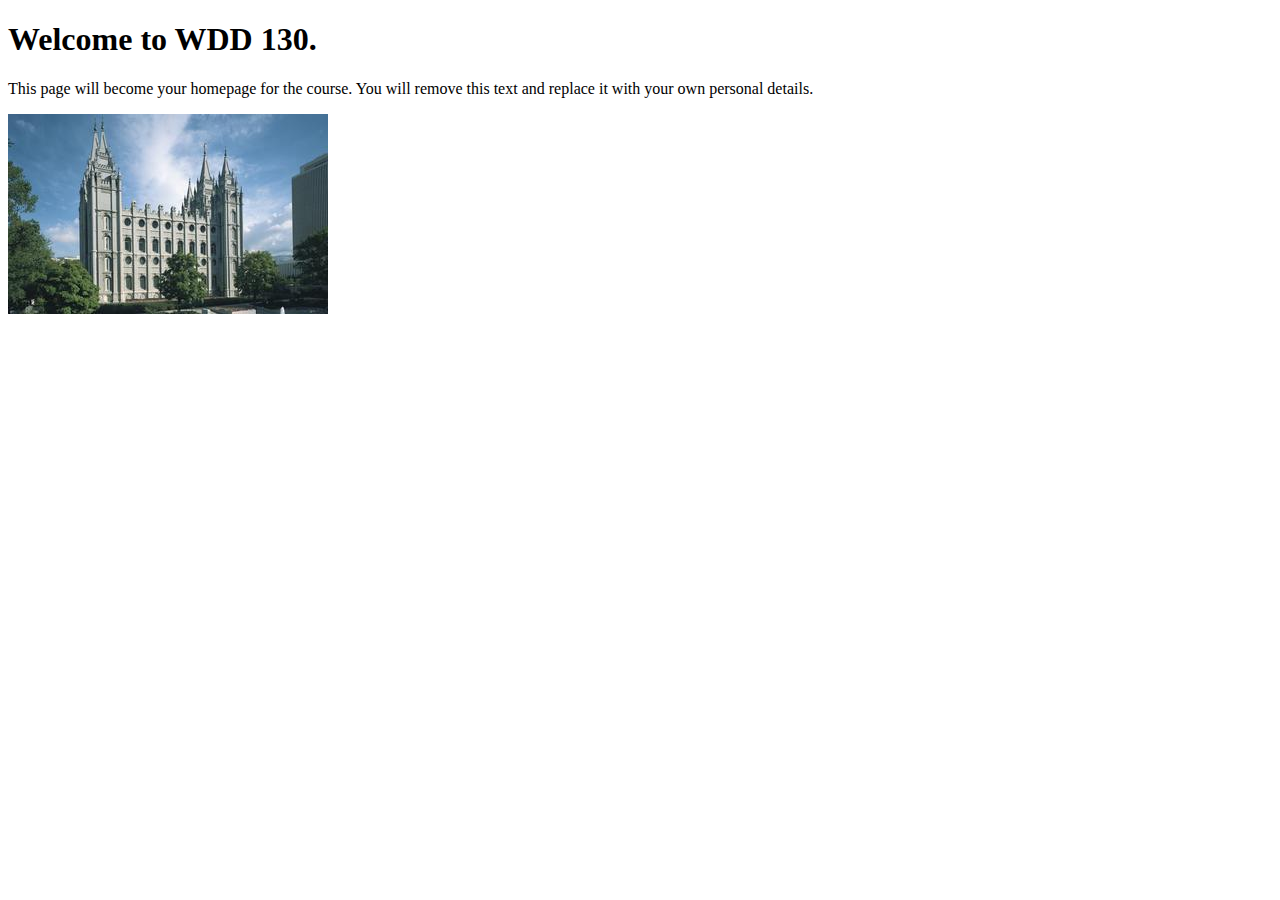
<file: index.html>
<!DOCTYPE html>
<html lang="en">
<head>
    <meta charset="UTF-8">
    <meta name="viewport" content="width=device-width, initial-scale=1.0">
    <title>WDD 130 | Personal Homepage</title>
</head>
<body>
    <h1>Welcome to WDD 130.</h1>
    <p>This page will become your homepage for the course. You will remove this text and replace it with your own personal details.</p>

    <img src="images/salt-lake-temple.jpg" alt="The Salt Lake Temple.">
</body>
</html>
</file>
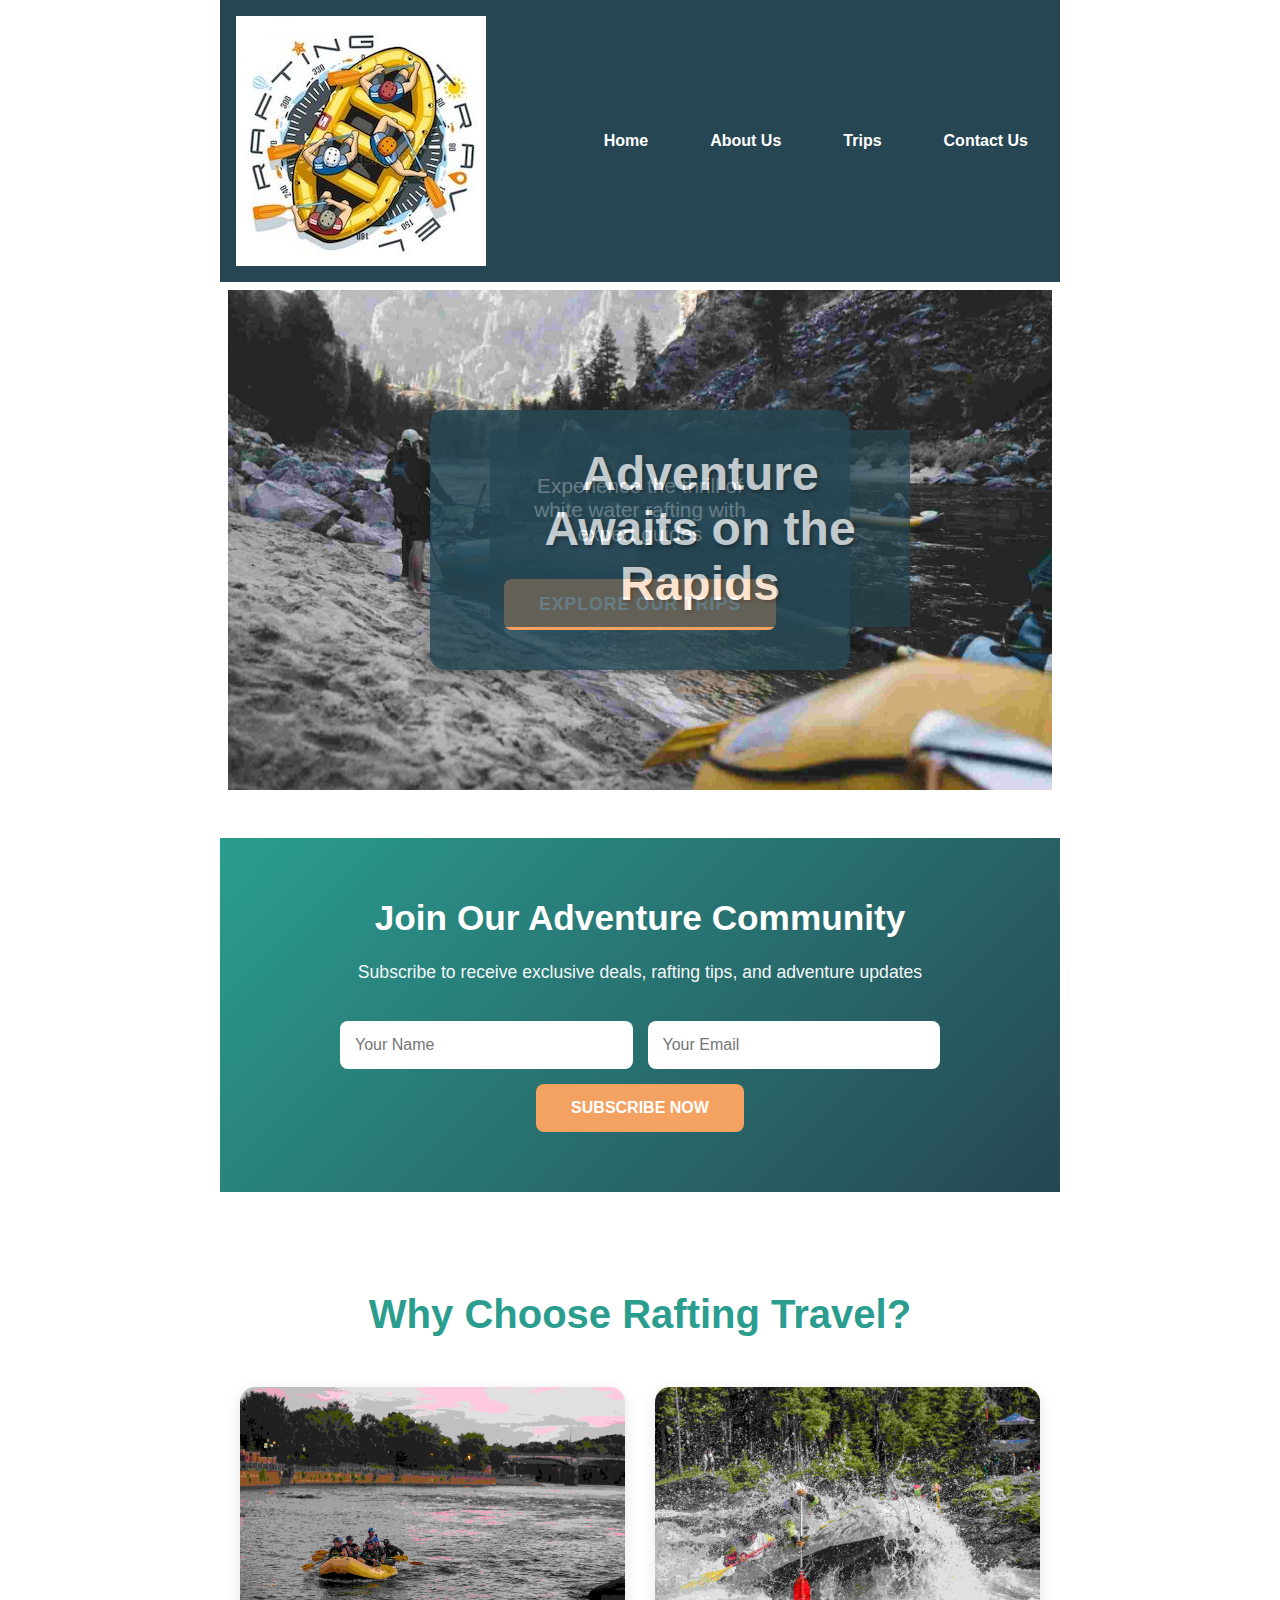
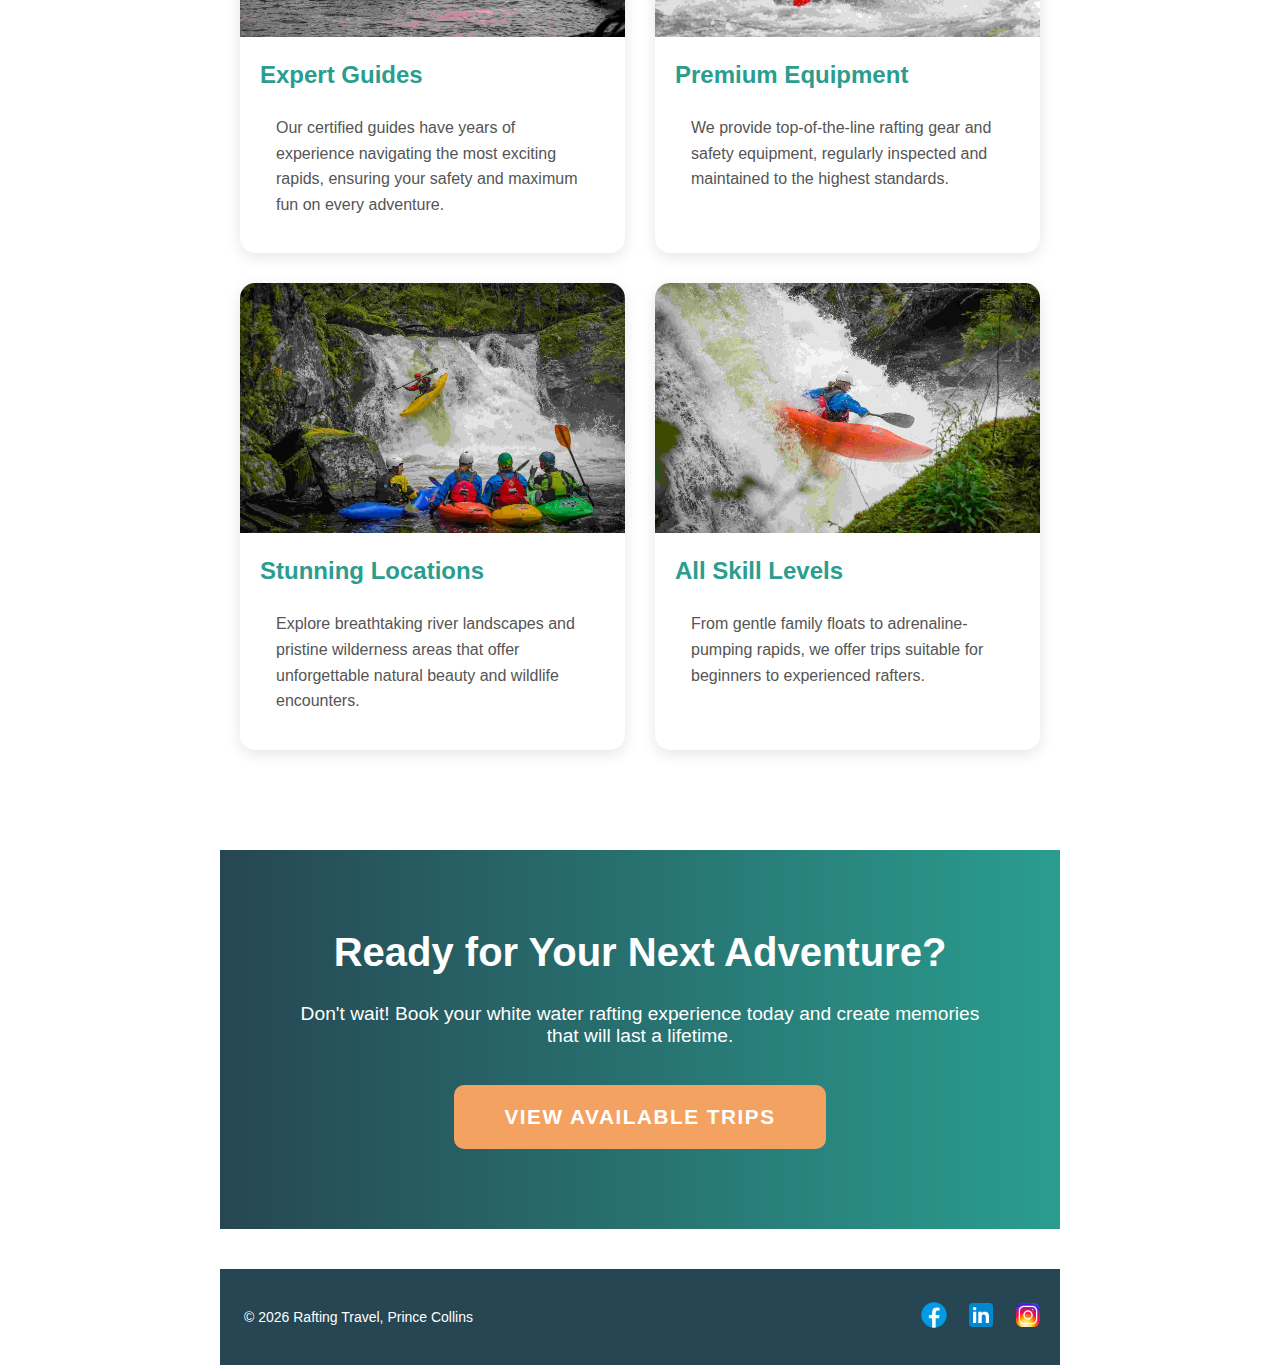
<file: wwr/index.html>
<!DOCTYPE html>
<html lang="en">

<head>
    <meta charset="UTF-8">
    <meta name="viewport" content="width=device-width, initial-scale=1.0">
    <meta name="description" content="Experience thrilling white water rafting adventures with Rafting Travel. Book your unforgettable river journey today in Kolob, California.">
    <meta name="author" content="Prince Collins">
    <title>Home - Rafting Travel</title>
    <link rel="stylesheet" href="styles/rafting.css">
</head>

<body>
    <header>
        <img src="images/imageslogo.png.jpg" alt="Rafting Company Logo">
        <nav>
            <ul>
                <li><a href="index.html">Home</a></li>
                <li><a href="about.html">About Us</a></li>
                <li><a href="trips.html">Trips</a></li>
                <li><a href="contact.html">Contact Us</a></li>
            </ul>
        </nav>
    </header>

    <main>
        <section class="hero-home">
            <img src="images/imagesheroimage.jpg.jpg" alt="Exciting white water rafting adventure">
            <div class="hero-content">
                <h1>Adventure Awaits on the Rapids</h1>
                <p>Experience the thrill of white water rafting with expert guides</p>
                <a href="trips.html" class="cta-button">Explore Our Trips</a>
            </div>
        </section>

        <section class="newsletter">
            <h2>Join Our Adventure Community</h2>
            <p>Subscribe to receive exclusive deals, rafting tips, and adventure updates</p>
            <form class="newsletter-form">
                <input type="text" id="subscriber-name" name="subscriber-name" placeholder="Your Name" required>
                <input type="email" id="subscriber-email" name="subscriber-email" placeholder="Your Email" required>
                <button type="submit">Subscribe Now</button>
            </form>
        </section>

        <section class="features">
            <h2>Why Choose Rafting Travel?</h2>
            <div class="features-grid">
                <div class="feature-card">
                    <img src="images/Big Mallard.jpg" alt="Professional rafting guides">
                    <h3>Expert Guides</h3>
                    <p>Our certified guides have years of experience navigating the most exciting rapids, ensuring your safety and maximum fun on every adventure.</p>
                </div>
                <div class="feature-card">
                    <img src="images/Half day adventure.jpg" alt="Top quality rafting equipment">
                    <h3>Premium Equipment</h3>
                    <p>We provide top-of-the-line rafting gear and safety equipment, regularly inspected and maintained to the highest standards.</p>
                </div>
                <div class="feature-card">
                    <img src="images/Big catch.jpg" alt="Scenic river locations">
                    <h3>Stunning Locations</h3>
                    <p>Explore breathtaking river landscapes and pristine wilderness areas that offer unforgettable natural beauty and wildlife encounters.</p>
                </div>
                <div class="feature-card">
                    <img src="images/Fever.jpg" alt="Family-friendly rafting">
                    <h3>All Skill Levels</h3>
                    <p>From gentle family floats to adrenaline-pumping rapids, we offer trips suitable for beginners to experienced rafters.</p>
                </div>
            </div>
        </section>

        <section class="cta-section">
            <div class="cta-content">
                <h2>Ready for Your Next Adventure?</h2>
                <p>Don't wait! Book your white water rafting experience today and create memories that will last a lifetime.</p>
                <a href="trips.html" class="cta-button-large">View Available Trips</a>
            </div>
        </section>
    </main>

    <footer>
        <p>&copy; 2026 Rafting Travel, Prince Collins</p>
        <nav class="socialmedia">
            <a href="https://facebook.com">
                <img src="images/imagesfacebook.svg.png" alt="Facebook Icon">
            </a>
            <a href="https://linkedin.com">
                <img src="images/imageslinkedin.svg.png" alt="LinkedIn Icon">
            </a>
            <a href="https://instagram.com">
                <img src="images/imagesinstagram.svg.png" alt="Instagram Icon">
            </a>
        </nav>
    </footer>
</body>

</html>
</file>
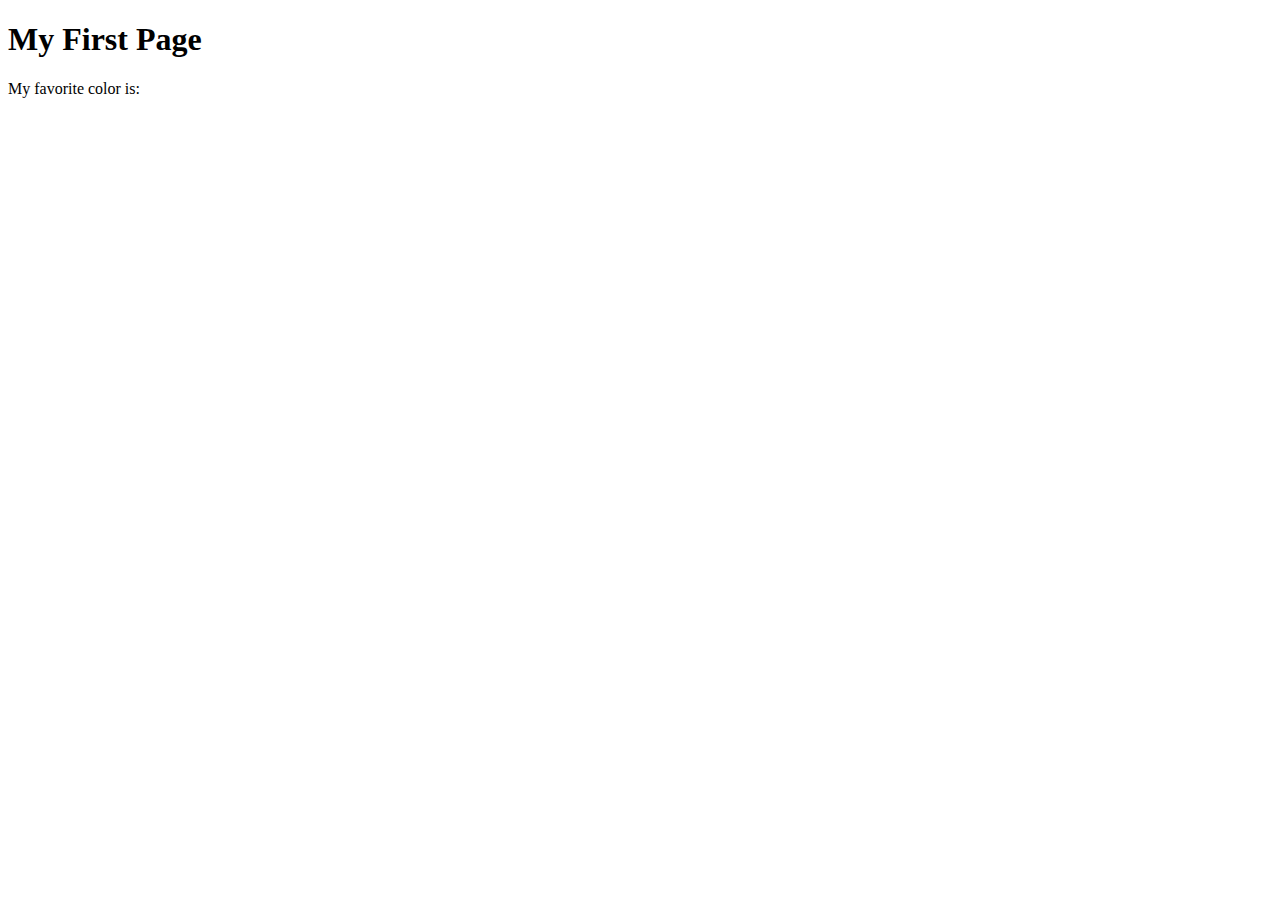
<file: week01/first-page.html>
<!DOCTYPE html>
<html lang="en">
<head>
    <meta charset="UTF-8">
    <meta name="viewport" content="width=device-width, initial-scale=1.0">
    <title>My First Page</title>
</head>
<body>
    <h1>My First Page</h1>
    <p>My favorite color is: </p>
</body>
</html>
</file>
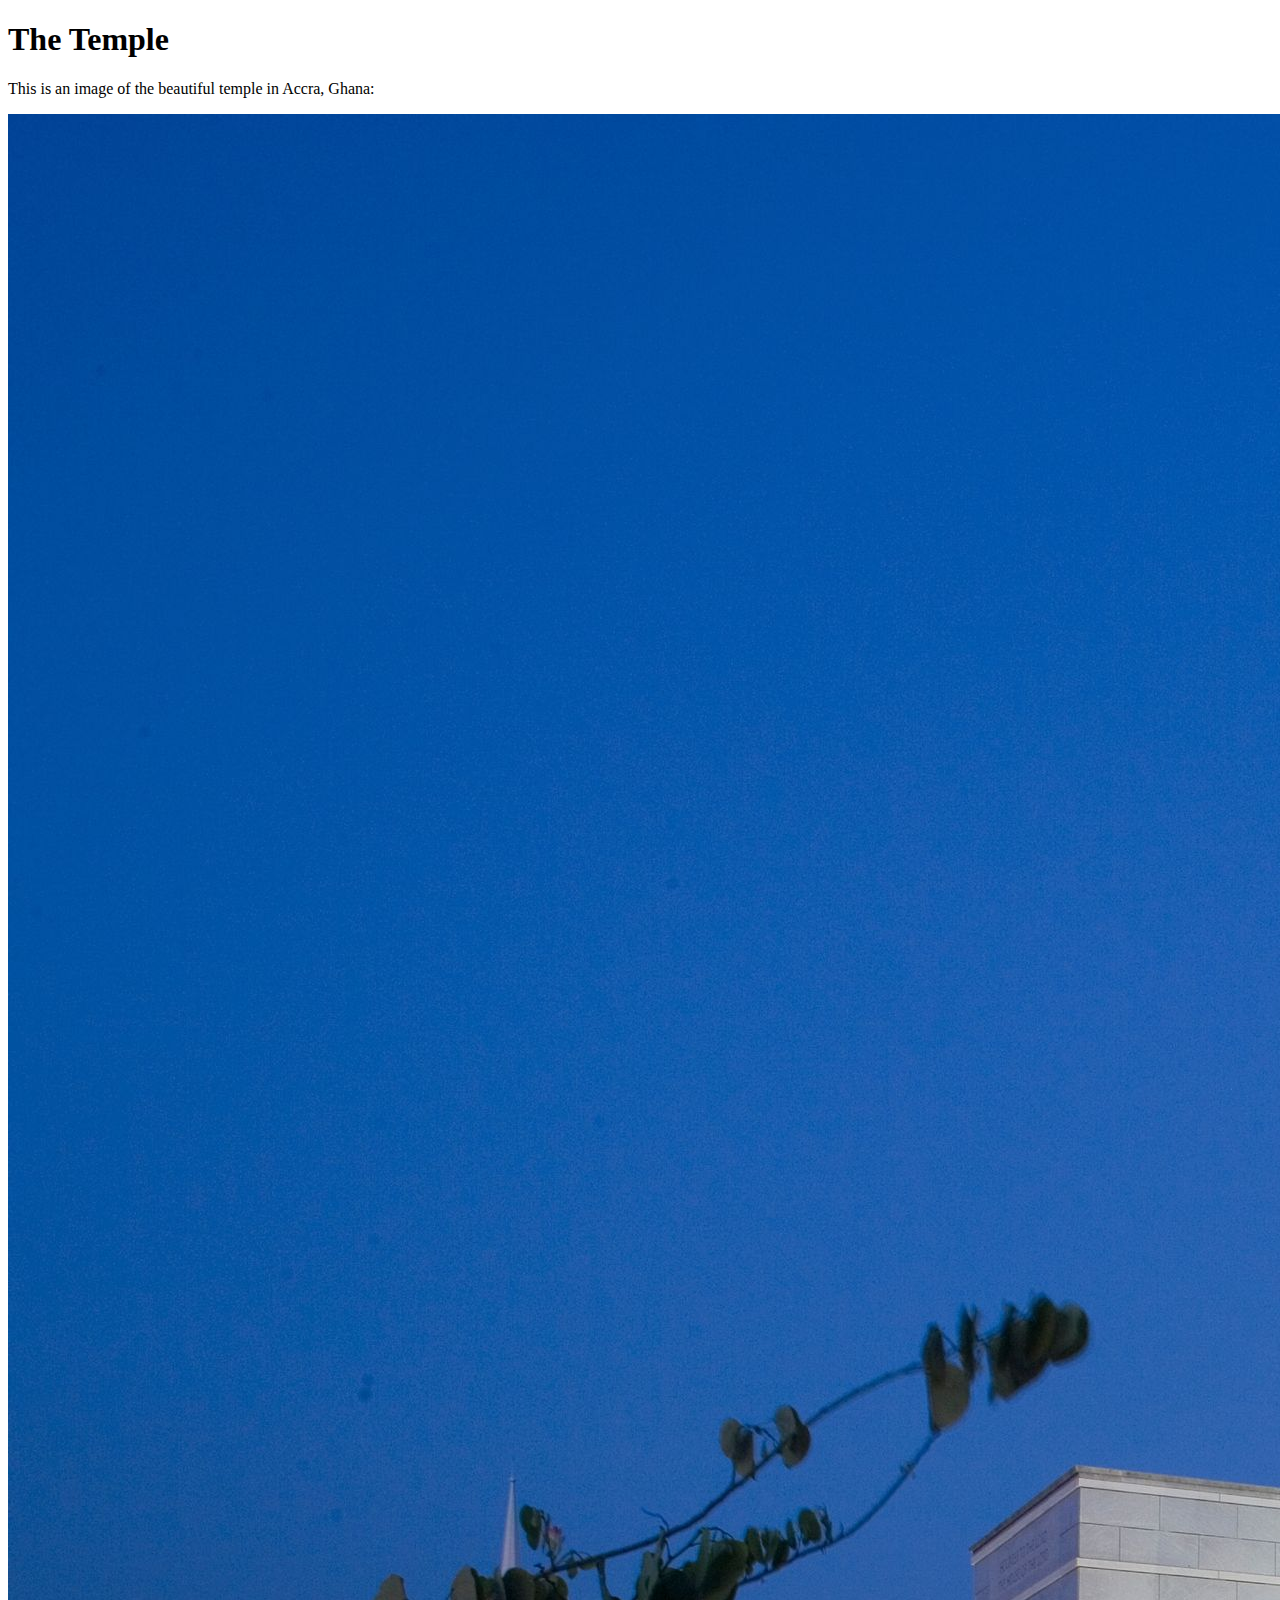
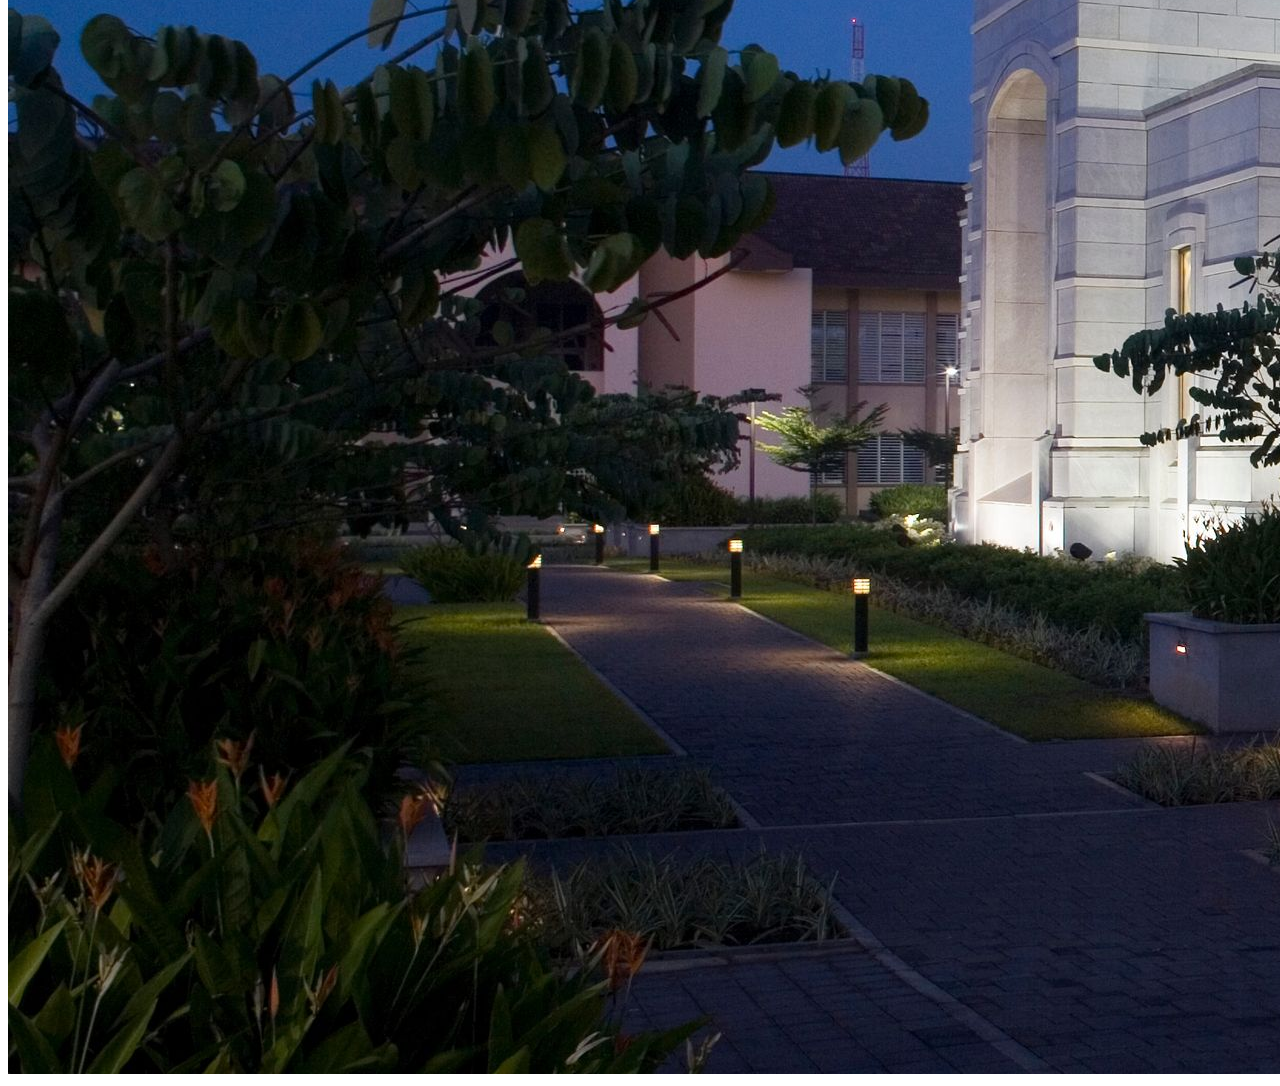
<file: week01/images.html>
<!DOCTYPE html>
<html lang="en">
<head>
    <meta charset="UTF-8">
    <meta name="viewport" content="width=device-width, initial-scale=1.0">
    <title>Temple Image</title>
</head>
<body>
    <h1>The Temple</h1>
    <p>This is an image of the beautiful temple in Accra, Ghana:</p>
    <img src="images/temple-large.jpeg" alt="The Accra Ghana Temple">
    
</body>
</html>
</file>
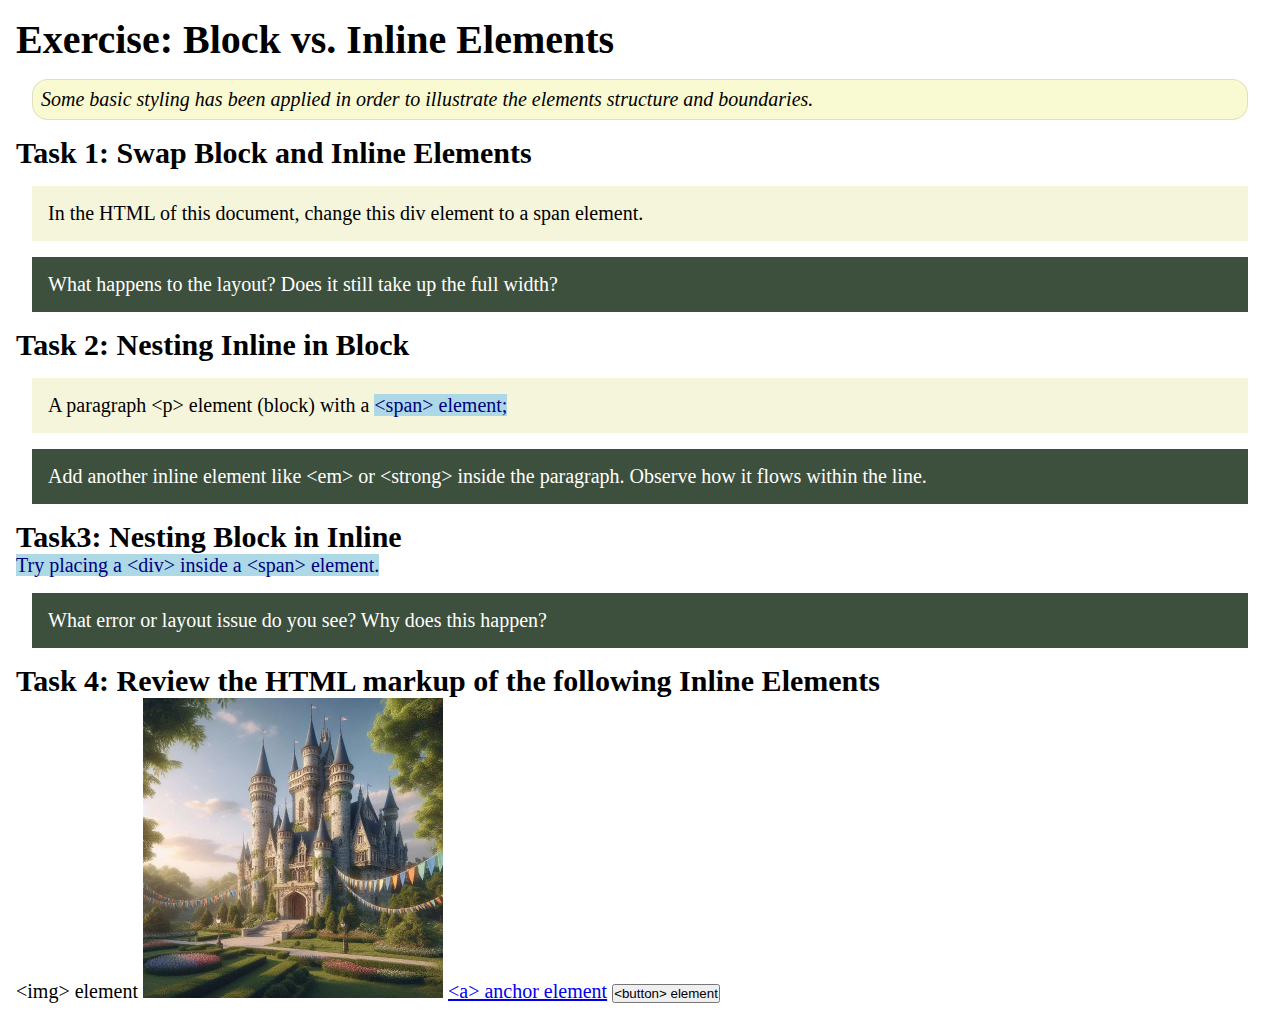
<file: week02/block-vs-inline.html>
<!DOCTYPE html>
<html lang="en">

<head>
    <meta charset="UTF-8">
    <meta name="viewport" content="width=device-width, initial-scale=1.0">
    <title>Exercise: Block vs. Inline Elements</title>
    <link rel="stylesheet" href="styles/block-vs-inline.css">
</head>

<body>
    <main>
        <h1>Exercise: Block vs. Inline Elements</h1>
        <p class="note">Some basic styling has been applied in order to illustrate the elements structure and
            boundaries.</p>

        <h2>Task 1: Swap Block and Inline Elements</h2>
        <div>In the HTML of this document, change this div element to a span element.</div>

        <p class="question">What happens to the layout? Does it still take up the full width?</p>

        <h2>Task 2: Nesting Inline in Block</h2>
        <p>A paragraph &lt;p&gt; element (block) with a <span>&lt;span&gt; element;</span></p>
        <p class="question">Add another inline element like &lt;em&gt; or &lt;strong&gt; inside the paragraph. Observe
            how it flows within the line.</p>

        <h2>Task3: Nesting Block in Inline</h2>
        <span>Try placing a &lt;div&gt; inside a &lt;span&gt; element.</span>
            <p class="question">What error or layout issue do you see? Why does this happen?</p>


            <h2>Task 4: Review the HTML markup of the following Inline Elements</h2>
        &lt;img&gt; element
        <img src="images/castle.webp" alt="placeholder image (images are inline)" width="300" height="300">
        <a href="https://churchofjesuschrist.org">&lt;a&gt; anchor element</a>
        <button type="button">&lt;button&gt; element</button>
    </main>
</body>

</html>
</file>
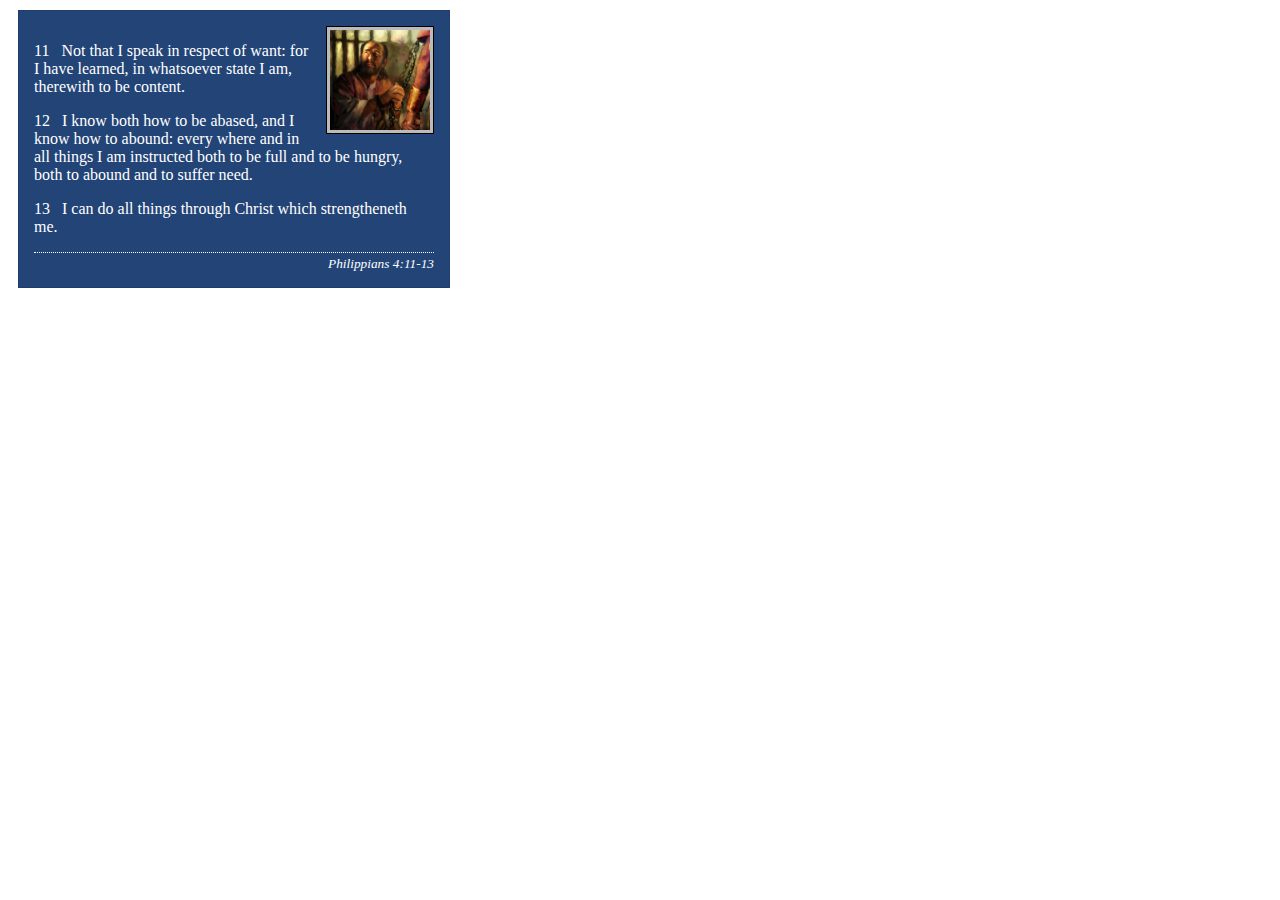
<file: week02/box-model-solution.html>
<!DOCTYPE html>
<html lang="en">
<head>
    <meta charset="UTF-8">
    <meta name="viewport" content="width=device-width, initial-scale=1.0">
    <title>Box Model Activity</title>
    <link rel="stylesheet" href="styles/box-model-solution.css">
</head>
<body>
    <main>
        <div class="callout">
            <img src="images/apostle-paul-imprisoned.webp" alt="Paul the Apostle - Imprisoned in Rome" width="200" height="200">
            <blockquote>
                <p>11 &nbsp; Not that I speak in respect of want: for I have learned, in whatsoever state I am, therewith to be content.</p>
                <p>12 &nbsp; I know both how to be abased, and I know how to abound: every where and in all things I am instructed both to be full and to be hungry, both to abound and to suffer need.</p>
                <p>13 &nbsp; I can do all things through Christ which strengtheneth me.</p>
            </blockquote>
            <cite>Philippians 4:11-13</cite>
        </div>
    </main>
</body>
</html>
</file>
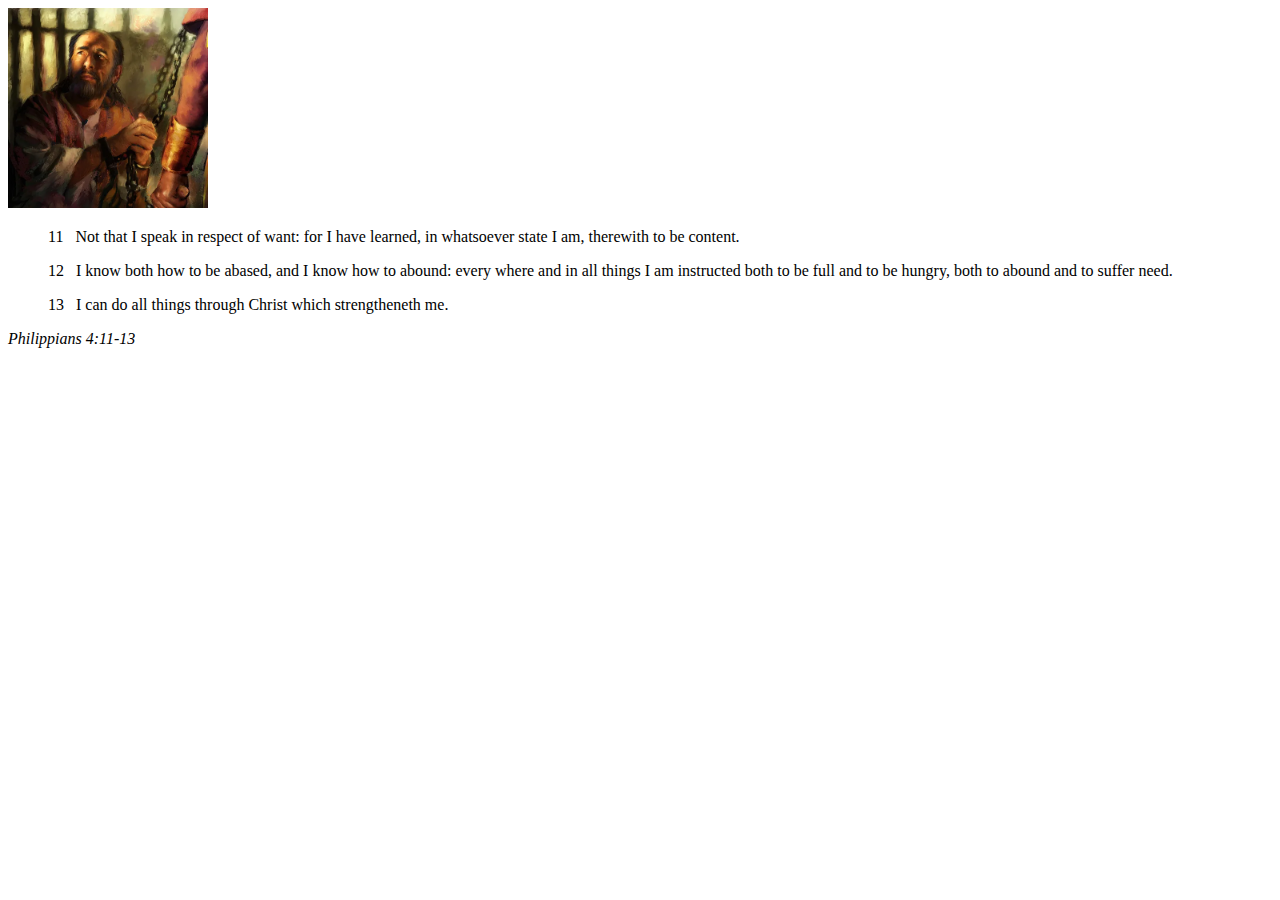
<file: week02/box-model.html>
<!DOCTYPE html>
<html lang="en">
<head>
    <meta charset="UTF-8">
    <meta name="viewport" content="width=device-width, initial-scale=1.0">
    <title>Box Model Activity</title>
</head>
<body>
    <main>
        <div class="callout">
            <img src="images/apostle-paul-imprisoned.webp" alt="Paul the Apostle - Imprisoned in Rome" width="200" height="200">
            <blockquote>
                <p>11 &nbsp; Not that I speak in respect of want: for I have learned, in whatsoever state I am, therewith to be content.</p>
                <p>12 &nbsp; I know both how to be abased, and I know how to abound: every where and in all things I am instructed both to be full and to be hungry, both to abound and to suffer need.</p>
                <p>13 &nbsp; I can do all things through Christ which strengtheneth me.</p>
            </blockquote>
            <cite>Philippians 4:11-13</cite>
        </div>
    </main>
</body>
</html>
</file>
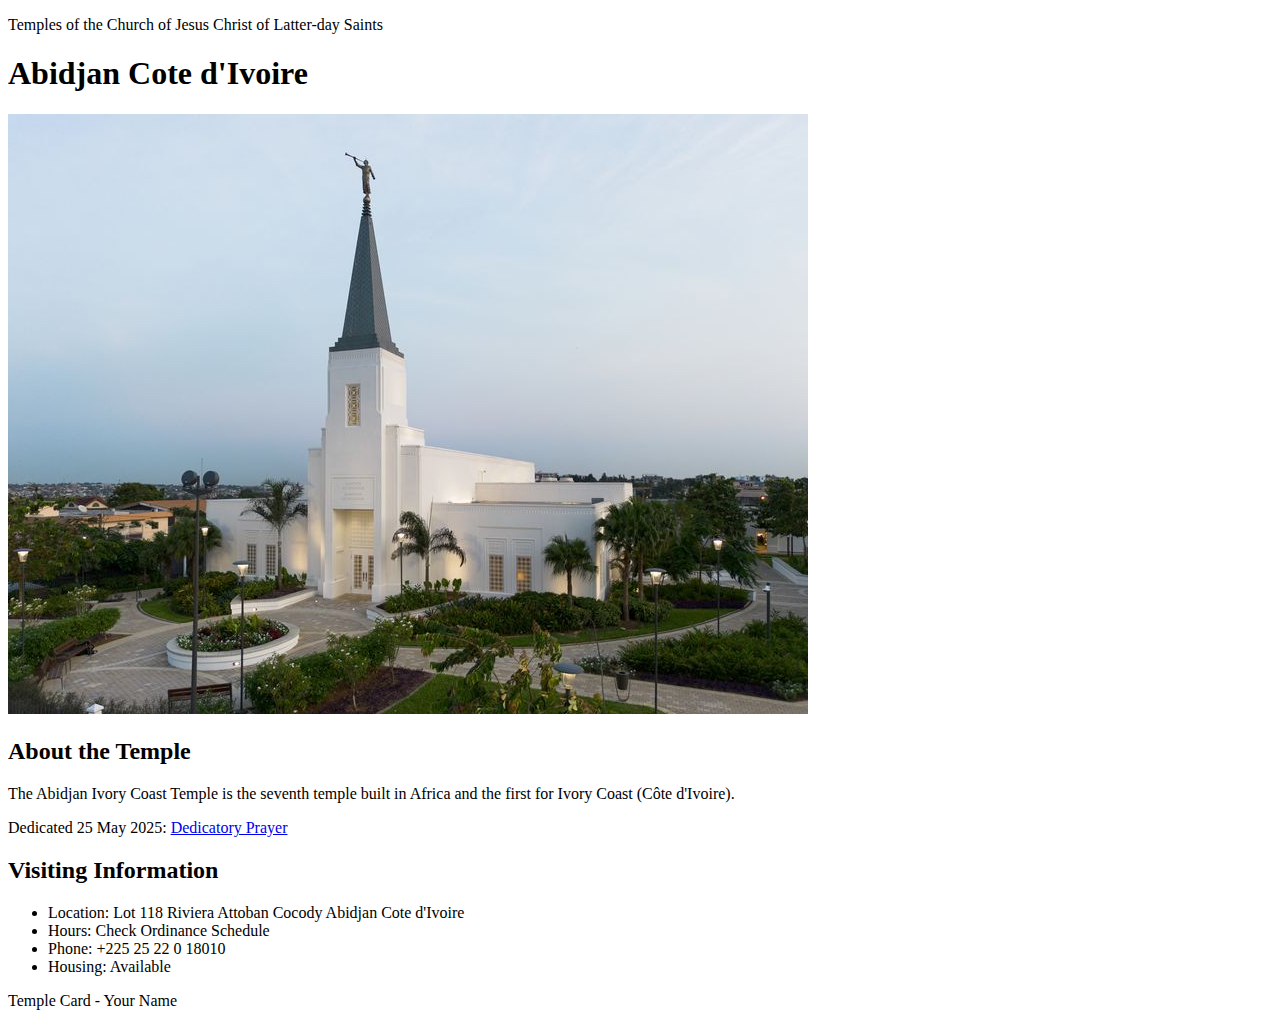
<file: week02/temple.html>
<!DOCTYPE html>
<html lang="en">

<head>
    <meta charset="UTF-8">
    <meta name="viewport" content="width=device-width, initial-scale=1.0">
    <title>Temple Card - Abidjan Cote d'Ivoire</title>
</head>

<body>
    <header>
        <p>Temples of the Church of Jesus Christ of Latter-day Saints</p>
    </header>
    <main>
        <h1>Abidjan Cote d'Ivoire</h1>
        <picture>
            <img src="images/abidjan-ivory-coast.jpeg" alt="Abidjan Cote d'Ivoire Temple">
        </picture>
        <section>
            <h2>About the Temple</h2>
            <p>The Abidjan Ivory Coast Temple is the seventh temple built in Africa and the first for Ivory Coast (Côte
                d'Ivoire).</p>
            <p>Dedicated 25 May 2025: <a
                    href="https://www.churchofjesuschrist.org/temples/dedicatory-prayer/abidjan-ivory-coast-temple/2025-05-25?lang=eng"
                    target="_blank" rel="noopener noreferrer">Dedicatory Prayer</a></p>
        </section>
        <section>
            <h2>Visiting Information</h2>
            <ul>
                <li>Location: Lot 118 Riviera Attoban Cocody Abidjan Cote d'Ivoire</li>
                <li>Hours: Check Ordinance Schedule</li>
                <li>Phone: +225 25 22 0 18010</li>
                <li>Housing: Available</li>
            </ul>
        </section>
    </main>
    <footer>
        <p>Temple Card - Your Name</p>
    </footer>
</body>

</html>
</file>
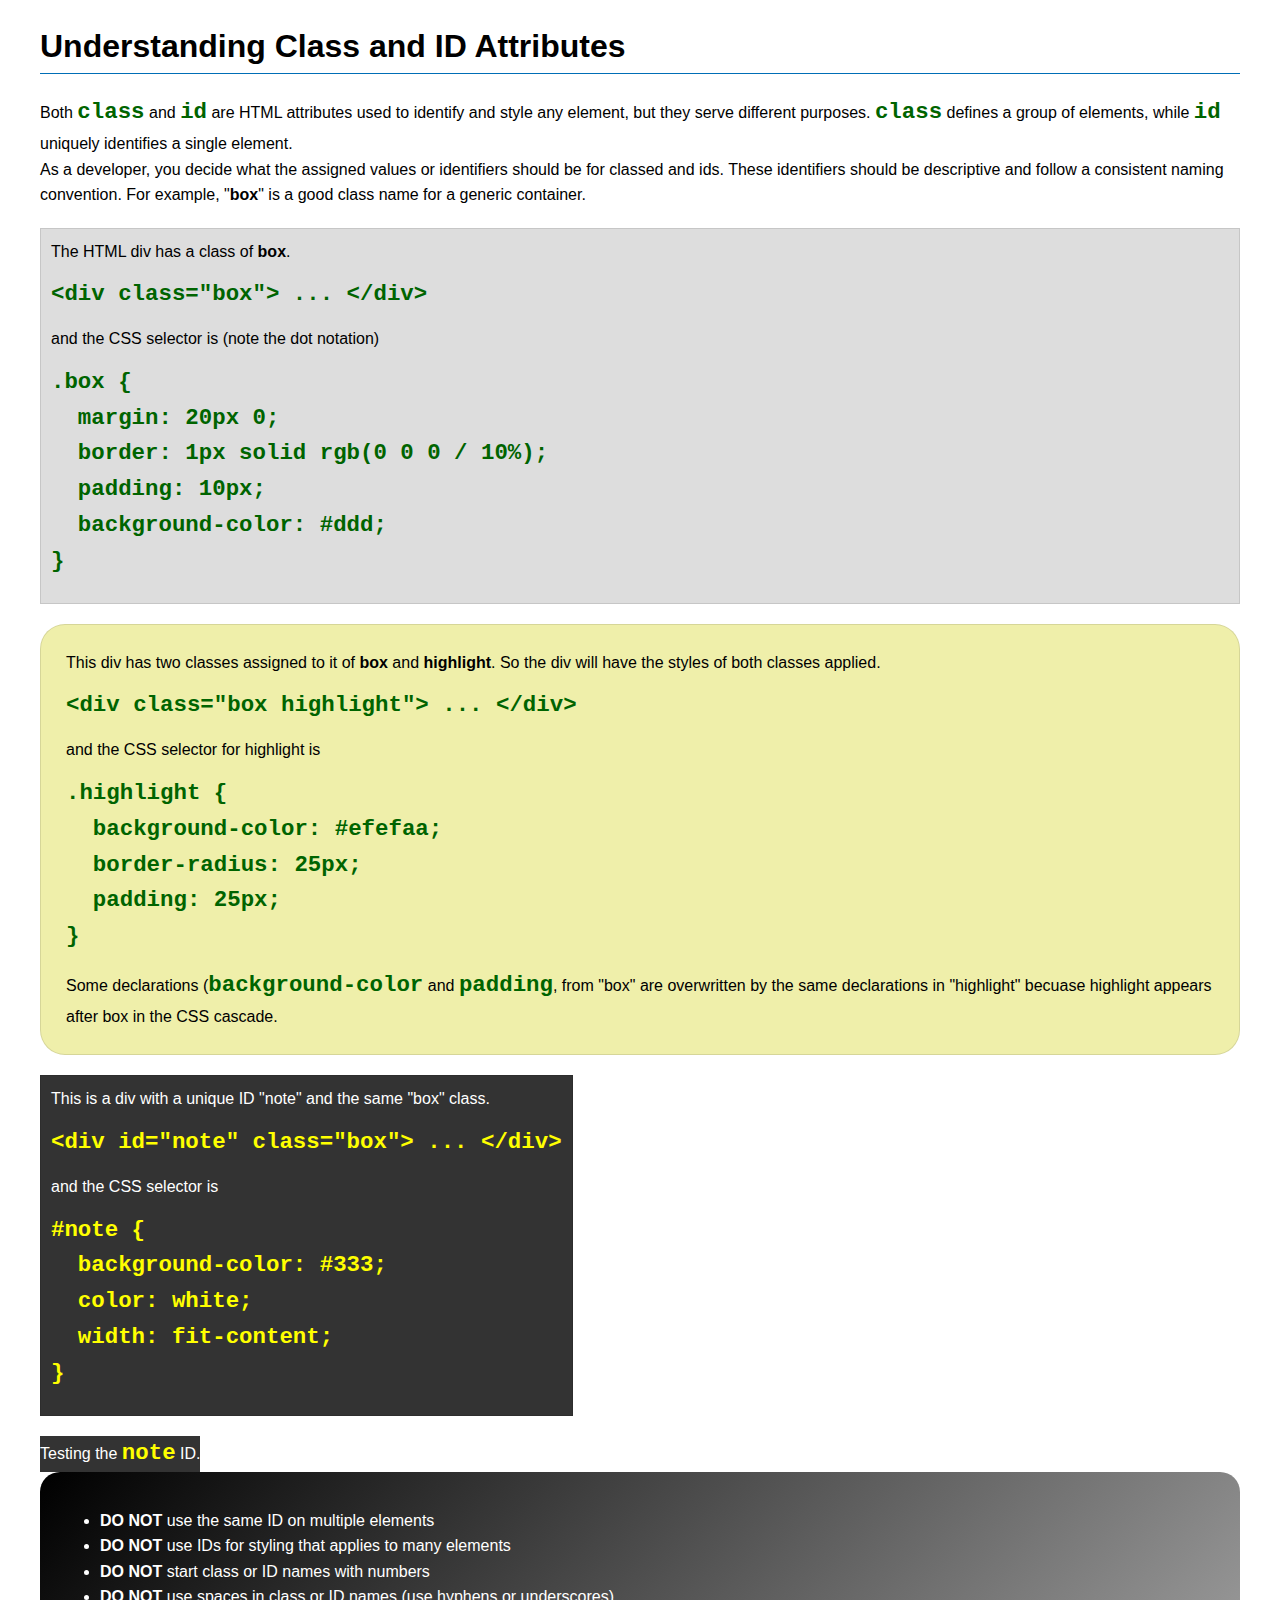
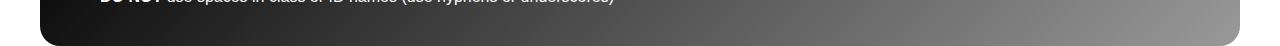
<file: week03/class-and-id.html>
<!DOCTYPE html>
<html lang="en">

<head>
    <meta charset="UTF-8">
    <meta name="viewport" content="width=device-width, initial-scale=1.0">
    <title>Class vs ID Attributes</title>
    <link rel="stylesheet" href="styles/class-and-id.css">
</head>

<body>
    <h1>Understanding Class and ID Attributes</h1>
    <p>Both <code>class</code> and <code>id</code> are HTML attributes used to identify and style any element, but they
        serve different purposes. <code>class</code> defines a group of elements, while <code>id</code> uniquely
        identifies a single element.</p>
    <p>As a developer, you decide what the assigned values or identifiers should be for classed and ids. These
        identifiers should be
        descriptive and follow a consistent naming convention. For example, "<strong>box</strong>" is a good class name
        for a generic container.</p>
    <div class="box">
        <p>The HTML div has a class of <strong>box</strong>.</p>
        <pre><code class="html">&lt;div class="box"&gt; ... &lt;/div&gt;</code></pre>
        and the CSS selector is (note the dot notation)
        <pre><code class="css">.box {
  margin: 20px 0;
  border: 1px solid rgb(0 0 0 / 10%);
  padding: 10px;
  background-color: #ddd; 
}</code></pre>
    </div>

    <div class="box highlight">
        <p>This div has two classes assigned to it of <strong>box</strong> and <strong>highlight</strong>. So the div
            will have the styles of both classes applied.</p>
        <pre><code class="html">&lt;div class="box highlight"&gt; ... &lt;/div&gt;</code></pre>
        and the CSS selector for highlight is
        <pre><code class="css">.highlight {
  background-color: #efefaa;
  border-radius: 25px;
  padding: 25px;
}</code></pre>
<p>Some declarations (<code>background-color</code> and <code>padding</code>, from "box" are overwritten by the same declarations in "highlight" becuase highlight appears after box in the CSS cascade.</p>
    </div>

    <div id="note" class="box">
        <p>This is a div with a unique ID "note" and the same "box" class.</p>
        <pre><code class="html">&lt;div id="note" class="box"&gt; ... &lt;/div&gt;</code></pre>
        and the CSS selector is
        <pre><code class="css">#note {
  background-color: #333;
  color: white;
  width: fit-content;
}</code></pre>
    </div>

    <div id="note">
        <p>Testing the <code>note</code> ID.</p>
    </div>

    <section id="best-practice">
        <ul>
            <li><strong>DO NOT</strong> use the same ID on multiple elements</li>
            <li><strong>DO NOT</strong> use IDs for styling that applies to many elements</li>
            <li><strong>DO NOT</strong> start class or ID names with numbers</li>
            <li><strong>DO NOT</strong> use spaces in class or ID names (use hyphens or underscores)</li>
        </ul>
    </section>




</body>

</html>
</file>
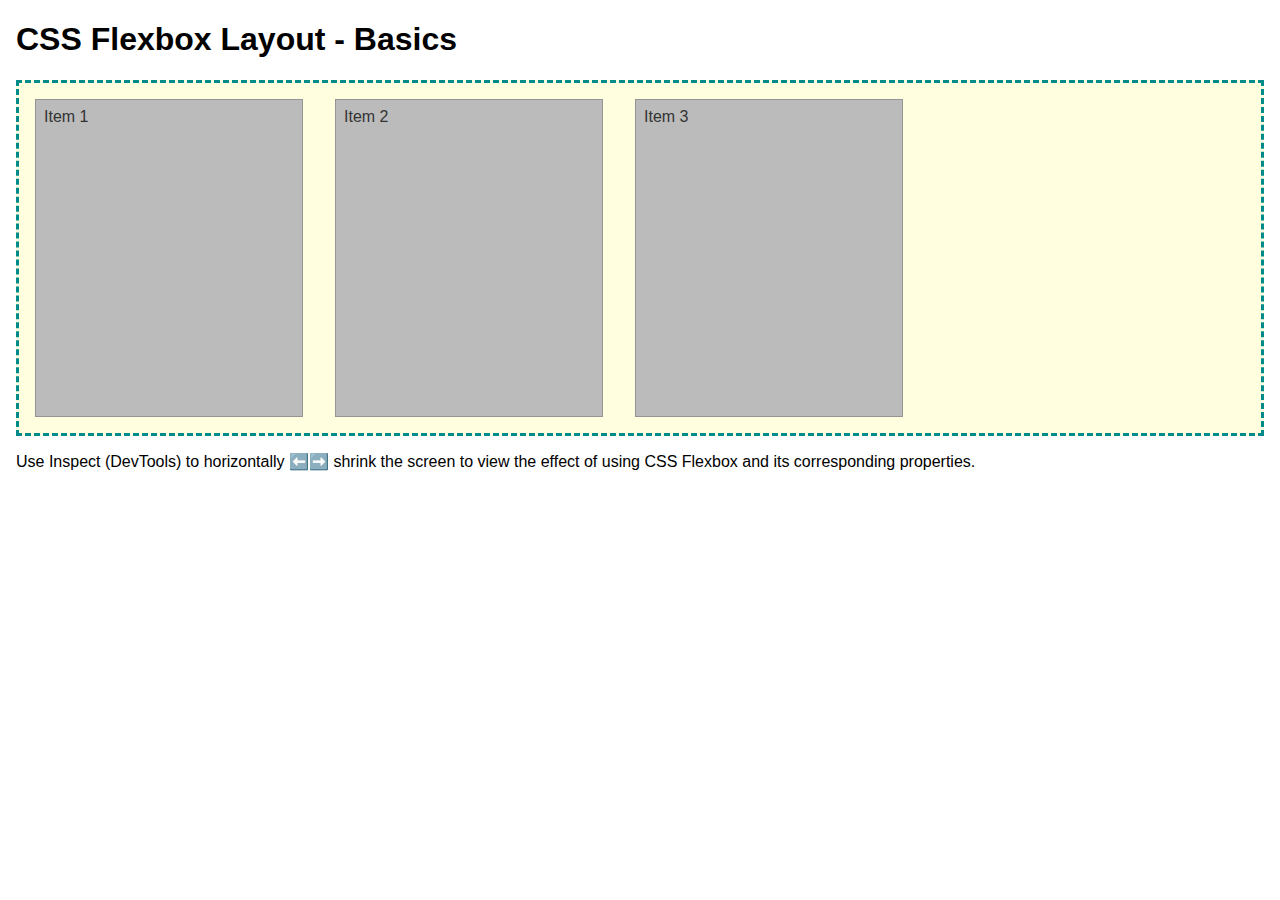
<file: week04/flexbox-layout.html>
<!DOCTYPE html>
<html lang="en">
<head>
    <meta charset="UTF-8">
    <meta name="viewport" content="width=device-width, initial-scale=1.0">
    <title>CSS Flexbox Layout - Basics</title>
    <link rel="stylesheet" href="styles/flexbox.css">
</head>
<body>
    <main>
        <h1>CSS Flexbox Layout - Basics</h1>
        <div class="flex-container">
            <div class="flex-item item1">Item 1</div>
            <div class="flex-item item2">Item 2</div>
            <div class="flex-item item3">Item 3</div>
        </div>
        <p>Use Inspect (DevTools) to horizontally ⬅️➡️ shrink the screen to view the effect of using CSS Flexbox and its corresponding properties.</p>
    </main>
</body>
</html>
</file>
<file: wwr/styles/rafting.css>
:root {
  --primary-color: #2a9d8f; /* teal */
  --secondary-color: #e9c46a; /* light golden yellow */
  --accent1-color: #264653; /* dark slate blue */
  --accent2-color: #f4a261; /* warm sand */
  --heading-font: "Arial Black", "Arial", sans-serif;
  --body-font: "Verdana", "Geneva", sans-serif;
}

* {
  margin: 0;
  padding: 0;
  box-sizing: border-box;
}

body {
  font-family: var(--body-font);
  color: var(--accent1-color);
}

header, main, footer {
  width: 840px;
  margin: 0 auto;
}

header {
  display: grid;
  grid-template-columns: auto 1fr;
  align-items: center;
  padding: 16px;
  background-color: var(--accent1-color);
  gap: 20px;
}

header img {
  justify-self: start;
}

header nav {
  justify-self: end;
  margin: 0;
  padding: 0;
}

header nav ul {
  display: flex;
  list-style: none;
  gap: 30px;
  margin: 0;
  padding: 0;
}

header nav a {
  color: white;
  text-decoration: none;
  font-weight: bold;
  padding: 8px 16px;
  border-radius: 4px;
  transition: background-color 0.3s;
}

header nav a:hover {
  background-color: var(--primary-color);
}

h1, h2 {
  font-family: var(--heading-font);
  color: var(--primary-color);
}

/* History Section Layout */
.history {
  margin: 40px 16px;
  padding: 20px;
}

.history h2 {
  margin-bottom: 15px;
}

.history p {
  margin: 0;
  padding: 0;
}

/* Adventures Section Layout */
.adventures {
  margin: 40px 16px;
  padding: 20px;
}

.adventures h2 {
  text-align: center;
  margin-bottom: 30px;
}

.adventure-gallery {
  display: flex;
  justify-content: space-between;
  gap: 15px;
  flex-wrap: wrap;
}

.adventure-gallery figure {
  flex: 1;
  margin: 0;
  text-align: center;
  min-width: 150px;
}

.adventure-gallery img {
  width: 100%;
  height: 200px;
  object-fit: cover;
  border-radius: 8px;
  box-shadow: 0 4px 8px rgba(0,0,0,0.1);
}

.adventure-gallery figcaption {
  margin-top: 10px;
  font-weight: bold;
  color: var(--primary-color);
  font-size: 14px;
}

footer {
  background-color: var(--accent1-color);
  color: white;
  padding: 30px 16px;
  display: flex;
  justify-content: space-between;
  align-items: center;
  margin-top: 40px;
}

footer p {
  margin: 0;
  font-size: 14px;
}

.socialmedia {
  display: flex;
  gap: 15px;
  margin: 0;
  padding: 0;
  justify-content: flex-end;
}

.socialmedia img {
  width: 32px;
  height: 32px;
  transition: opacity 0.3s;
}

.socialmedia img:hover {
  opacity: 0.7;
}

.hero {
  position: relative;
}

.hero img {
    display: block;
    width: 100%;
    height: auto;
}

h1 {
  position: absolute;
  top: 20px;
  width: 100%;
  padding: 16px;
  text-align: center;
  opacity: 0.7;
  background-color: var(--accent1-color);
  color: #fff; /* white text */
}

nav, p, section, article {
  margin: 16px;
  padding: 8px;
}

.hero article {
  position: absolute;
  top: 50%;
  left: 20px;
  right: 20px;
  transform: translateY(-50%);
  background-color: rgba(42, 157, 143, 0.98);
  color: white;
  padding: 20px;
  border-radius: 8px;
  display: flex;
  align-items: center;
  gap: 15px;
}

.hero article img {
  width: 125px;
  height: auto;
  border-radius: 4px;
  flex-shrink: 0;
}

.hero article p {
  margin: 0;
  font-size: 14px;
  line-height: 1.4;
}


/* Contact Page Styles */
.company-info {
  text-align: center;
  margin: 30px 16px;
  padding: 20px;
}

.company-info h2 {
  margin-bottom: 15px;
}

.company-info address {
  font-style: normal;
  line-height: 1.8;
  font-size: 16px;
}

.company-info address a {
  color: var(--primary-color);
  text-decoration: none;
}

.company-info address a:hover {
  text-decoration: underline;
}

.contact-grid {
  display: grid;
  grid-template-columns: 1fr 1fr;
  gap: 30px;
  margin: 40px 16px;
  align-items: start;
}

.map-container {
  display: flex;
  justify-content: center;
  align-items: center;
}

.map-container iframe {
  width: 100%;
  max-width: 400px;
  height: 300px;
  border: 2px solid var(--accent1-color);
  border-radius: 8px;
}

.form-container form {
  width: 100%;
}

.form-container fieldset {
  border: 2px solid var(--accent1-color);
  border-radius: 8px;
  padding: 20px;
}

.form-container legend {
  font-family: var(--heading-font);
  color: var(--primary-color);
  font-size: 1.3rem;
  padding: 0 10px;
}

.form-group {
  margin-bottom: 15px;
  display: grid;
  gap: 5px;
}

.form-group label {
  font-weight: bold;
  color: var(--accent1-color);
}

.form-group input[type="text"],
.form-group input[type="email"],
.form-group textarea {
  padding: 8px;
  border: 1px solid #ccc;
  border-radius: 4px;
  font-family: var(--body-font);
  font-size: 14px;
}

.form-group input:focus,
.form-group textarea:focus {
  outline: none;
  border-color: var(--primary-color);
}

.radio-group {
  display: grid;
  gap: 8px;
  margin-top: 5px;
}

.radio-group label {
  font-weight: normal;
  display: flex;
  align-items: center;
  gap: 8px;
}

.radio-group input[type="radio"] {
  width: 18px;
  height: 18px;
  cursor: pointer;
}

.checkbox-group label {
  font-weight: normal;
  display: flex;
  align-items: center;
  gap: 8px;
}

.checkbox-group input[type="checkbox"] {
  width: 20px;
  height: 20px;
  cursor: pointer;
}

.form-container button {
  background-color: var(--primary-color);
  color: white;
  padding: 12px 30px;
  font-size: 16px;
  font-weight: bold;
  border: none;
  border-radius: 5px;
  cursor: pointer;
  margin-top: 10px;
  width: 100%;
  transition: background-color 0.3s;
}

.form-container button:hover {
  background-color: var(--accent1-color);
}

.employees {
  margin: 40px 16px;
  padding: 20px;
  border: 2px solid var(--accent1-color);
  border-radius: 8px;
}

.employees h2 {
  text-align: center;
  margin-bottom: 30px;
}

.employee-grid {
  display: grid;
  grid-template-columns: repeat(3, 1fr);
  gap: 30px;
}

.employee-grid figure {
  text-align: center;
  margin: 0;
}

.employee-grid img {
  width: 100%;
  max-width: 200px;
  height: 200px;
  object-fit: cover;
  border-radius: 50%;
  border: 3px solid var(--primary-color);
  margin-bottom: 15px;
}

.employee-grid figcaption {
  font-size: 14px;
  line-height: 1.6;
}

.employee-grid figcaption strong {
  color: var(--primary-color);
  font-size: 16px;
}


/* Home Page Styles */
.hero-home {
  position: relative;
  width: 100%;
  margin: 0;
}

.hero-home img {
  width: 100%;
  height: 500px;
  object-fit: cover;
  display: block;
}

.hero-content {
  position: absolute;
  top: 50%;
  left: 50%;
  transform: translate(-50%, -50%);
  text-align: center;
  color: white;
  background: rgba(38, 70, 83, 0.85);
  padding: 40px 60px;
  border-radius: 15px;
  box-shadow: 0 8px 30px rgba(0,0,0,0.4);
}

.hero-content h1 {
  color: white;
  font-size: 3rem;
  margin-bottom: 15px;
  text-shadow: 2px 2px 4px rgba(0,0,0,0.5);
}

.hero-content p {
  font-size: 1.3rem;
  margin-bottom: 25px;
}

.cta-button {
  display: inline-block;
  background-color: var(--accent2-color);
  color: white;
  padding: 15px 35px;
  text-decoration: none;
  font-weight: bold;
  font-size: 1.1rem;
  border-radius: 8px;
  transition: all 0.3s;
  text-transform: uppercase;
  letter-spacing: 1px;
}

.cta-button:hover {
  background-color: var(--primary-color);
  transform: translateY(-3px);
  box-shadow: 0 6px 20px rgba(0,0,0,0.3);
}

.newsletter {
  background: linear-gradient(135deg, var(--primary-color), var(--accent1-color));
  color: white;
  padding: 60px 20px;
  text-align: center;
  margin: 40px 0;
}

.newsletter h2 {
  color: white;
  font-size: 2.2rem;
  margin-bottom: 15px;
}

.newsletter p {
  font-size: 1.1rem;
  margin-bottom: 30px;
  opacity: 0.95;
}

.newsletter-form {
  display: flex;
  gap: 15px;
  max-width: 600px;
  margin: 0 auto;
  flex-wrap: wrap;
  justify-content: center;
}

.newsletter-form input {
  flex: 1;
  min-width: 200px;
  padding: 15px;
  border: none;
  border-radius: 8px;
  font-size: 1rem;
}

.newsletter-form button {
  background-color: var(--accent2-color);
  color: white;
  padding: 15px 35px;
  border: none;
  border-radius: 8px;
  font-weight: bold;
  font-size: 1rem;
  cursor: pointer;
  transition: all 0.3s;
  text-transform: uppercase;
}

.newsletter-form button:hover {
  background-color: white;
  color: var(--accent1-color);
  transform: translateY(-2px);
}

.features {
  padding: 60px 20px;
  max-width: 1200px;
  margin: 0 auto;
}

.features h2 {
  text-align: center;
  font-size: 2.5rem;
  margin-bottom: 50px;
}

.features-grid {
  display: grid;
  grid-template-columns: repeat(2, 1fr);
  gap: 30px;
}

.feature-card {
  background: white;
  border-radius: 15px;
  overflow: hidden;
  box-shadow: 0 4px 15px rgba(0,0,0,0.1);
  transition: transform 0.3s, box-shadow 0.3s;
}

.feature-card:hover {
  transform: translateY(-10px);
  box-shadow: 0 8px 25px rgba(0,0,0,0.2);
}

.feature-card img {
  width: 100%;
  height: 250px;
  object-fit: cover;
}

.feature-card h3 {
  color: var(--primary-color);
  font-size: 1.5rem;
  padding: 20px 20px 10px;
  margin: 0;
}

.feature-card p {
  padding: 0 20px 20px;
  line-height: 1.6;
  color: #555;
}

.cta-section {
  background: linear-gradient(to right, var(--accent1-color), var(--primary-color));
  color: white;
  padding: 80px 20px;
  text-align: center;
  margin: 40px 0 0 0;
}

.cta-content h2 {
  color: white;
  font-size: 2.5rem;
  margin-bottom: 20px;
}

.cta-content p {
  font-size: 1.2rem;
  margin-bottom: 30px;
  max-width: 700px;
  margin-left: auto;
  margin-right: auto;
}

.cta-button-large {
  display: inline-block;
  background-color: var(--accent2-color);
  color: white;
  padding: 20px 50px;
  text-decoration: none;
  font-weight: bold;
  font-size: 1.3rem;
  border-radius: 10px;
  transition: all 0.3s;
  text-transform: uppercase;
  letter-spacing: 1.5px;
}

.cta-button-large:hover {
  background-color: white;
  color: var(--accent1-color);
  transform: scale(1.05);
  box-shadow: 0 8px 30px rgba(0,0,0,0.3);
}

/* Trips Page Styles */
.trips-hero {
  background: linear-gradient(135deg, var(--primary-color), var(--accent1-color));
  color: white;
  text-align: center;
  padding: 80px 20px;
  margin: 0 0 40px 0;
}

.trips-hero h1 {
  color: white;
  font-size: 3rem;
  margin-bottom: 15px;
}

.trips-hero p {
  font-size: 1.3rem;
  opacity: 0.95;
}

.trip-details {
  max-width: 1200px;
  margin: 0 auto;
  padding: 40px 20px;
}

.trip-details h2 {
  text-align: center;
  font-size: 2.5rem;
  margin-bottom: 50px;
}

.trip-card {
  display: grid;
  grid-template-columns: 1fr 1.5fr;
  gap: 30px;
  background: white;
  border-radius: 15px;
  overflow: hidden;
  box-shadow: 0 4px 15px rgba(0,0,0,0.1);
  margin-bottom: 40px;
  transition: transform 0.3s, box-shadow 0.3s;
}

.trip-card:hover {
  transform: translateY(-5px);
  box-shadow: 0 8px 25px rgba(0,0,0,0.2);
}

.trip-card img {
  width: 100%;
  height: 100%;
  object-fit: cover;
}

.trip-info {
  padding: 30px;
}

.trip-info h3 {
  color: var(--primary-color);
  font-size: 2rem;
  margin-bottom: 10px;
}

.difficulty {
  color: var(--accent2-color);
  font-weight: bold;
  font-size: 1.1rem;
  margin-bottom: 15px;
}

.trip-info p {
  line-height: 1.8;
  margin-bottom: 20px;
  color: #555;
}

.trip-features {
  list-style: none;
  padding: 0;
  display: grid;
  grid-template-columns: repeat(2, 1fr);
  gap: 10px;
}

.trip-features li {
  background: #f0f4f8;
  padding: 10px 15px;
  border-radius: 5px;
  color: var(--accent1-color);
  font-weight: 500;
}

.trips-table {
  max-width: 1200px;
  margin: 60px auto;
  padding: 40px 20px;
  background: #f8f9fa;
  border-radius: 15px;
}

.trips-table h2 {
  text-align: center;
  font-size: 2.2rem;
  margin-bottom: 30px;
}

.trips-table table {
  width: 100%;
  border-collapse: collapse;
  background: white;
  border-radius: 10px;
  overflow: hidden;
  box-shadow: 0 4px 15px rgba(0,0,0,0.1);
}

.trips-table thead {
  background: var(--accent1-color);
  color: white;
}

.trips-table th {
  padding: 20px;
  text-align: left;
  font-size: 1.1rem;
  font-weight: bold;
}

.trips-table td {
  padding: 18px 20px;
  border-bottom: 1px solid #e0e0e0;
}

.trips-table tbody tr:hover {
  background-color: #f0f4f8;
}

.trips-table tbody tr:last-child td {
  border-bottom: none;
}

.cta-contact {
  background: linear-gradient(to right, var(--primary-color), var(--accent1-color));
  color: white;
  text-align: center;
  padding: 80px 20px;
  margin: 40px 0 0 0;
}

.cta-contact h2 {
  color: white;
  font-size: 2.5rem;
  margin-bottom: 20px;
}

.cta-contact p {
  font-size: 1.2rem;
  margin-bottom: 30px;
  max-width: 700px;
  margin-left: auto;
  margin-right: auto;
}
</file>
<file: week02/styles/block-vs-inline.css>
* {
    margin: 0;
    padding: 0;
}

body {
    font-size: 20px;
    margin: 1rem;
}

p,
div {
    background-color: beige;
    margin: 1rem;
    padding: 1rem;
}

span {
    color: navy;
    background-color: lightblue;
}

code {
    margin: 0;
    padding: 0;
    color: green;
    font-size: 1.2rem;
}

.note {
    font-style: italic;
    background-color: lightgoldenrodyellow;
    border-radius: 1rem;
    border: 1px solid rgb(0 0 0 / 10%);
    margin: 1rem;
    padding: .5rem;
}

.question {
    background-color: #3d503d;
    color: #fff;
}
</file>
<file: week02/styles/box-model-solution.css>
.callout {
    max-width: 400px;
    margin: 10px;
    border: 1px solid rgba(0, 0, 0, .1);
    padding: 15px;
    background-color: #247;
    color: #fff;
}

.callout img {
    float: right;
    margin: 0 0 10px 15px;
    border: 1px solid #000;
    padding: 3px;
    background-color: #bbb;
    width: 100px;
    height: auto;

}

blockquote {
    margin: 0;
}

cite {
    display: block;
    border-top: 1px dotted #fff;
    padding-top: 3px;
    text-align: right;
    font-size: smaller;
}
</file>
<file: week03/styles/class-and-id.css>
body {
    font-family: Arial, sans-serif;
    line-height: 1.6;
    margin: 0;
    padding: 0 40px;
}

h1 {
    border-bottom: 1px solid rgb(0 110 182);
    padding-bottom: 0;
}



p {
    margin: 0;
}

code {
    color: darkgreen;
    font-weight: 700;
    font-size: 1.4rem;
}

/* Class examples - can be reused */

.box {
    margin: 20px 0;
    border: 1px solid rgb(0 0 0 / 10%);
    padding: 10px;
    background-color: #ddd; /* this is shorthand for #dddddd */
}

.highlight {
    background-color: #efefaa;
    border-radius: 25px;
    padding: 25px;
}

/* ID examples - should be unique */

#note {
    background-color: #333;
    color: white;
    width: fit-content;
}

#note code {
    color: yellow;
}

#best-practice {
    background: linear-gradient(135deg, #000 0%, #999 100%);
    color: white;
    border-radius: 20px;
    padding: 20px
}
</file>
<file: week04/styles/flexbox.css>
body {
    font-family: Helvetica, Arial, sans-serif;
    margin: 1rem;
}

.flex-container {
    border: 3px dashed darkcyan;
    background-color: lightyellow;
    display: flex;
    flex-wrap: wrap;
}

.flex-item {
    width: 250px;
    margin: 1rem;
    border: 1px solid rgb(0 0 0 / 20%);
    padding: 0.5rem;
    background-color: #bbb;
    color: #333;
}

.item1 {
    min-height: 100px;
}

.item2 {
    min-height: 200px;
}

.item3 {
    min-height: 300px;
}
</file>
